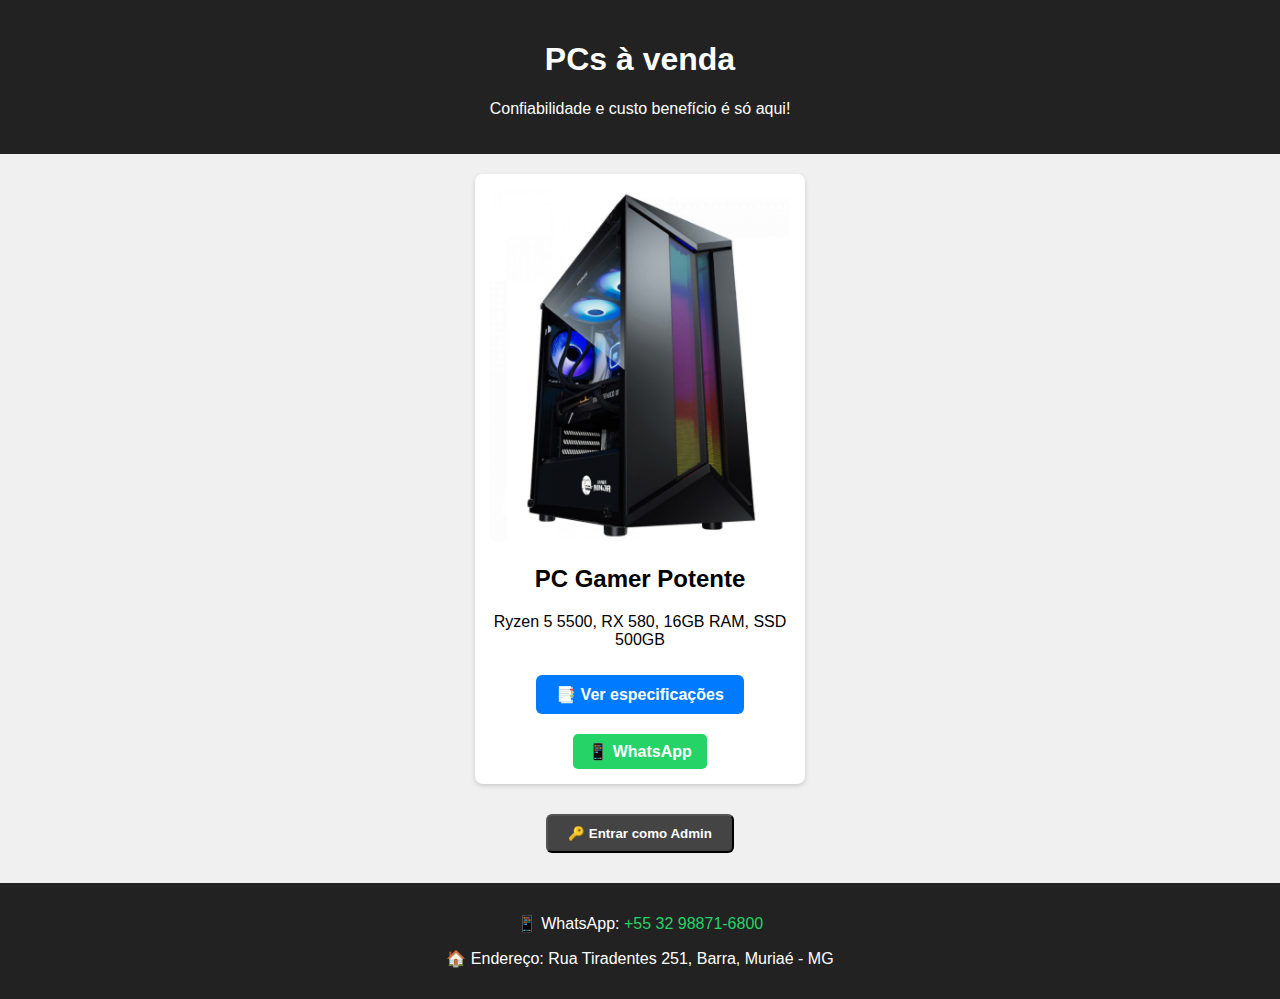
<file: index.html>
<!DOCTYPE html>
<html lang="pt-BR">
<head>
  <meta charset="UTF-8">
  <meta name="viewport" content="width=device-width, initial-scale=1.0">
  <title>PCs à venda</title>
  <style>
    body {
      font-family: Arial, sans-serif;
      margin: 0;
      padding: 0;
      background: #f0f0f0;
      min-height: 100vh;
      display: flex;
      flex-direction: column;
    }

    header {
      background: #222;
      color: #fff;
      padding: 20px;
      text-align: center;
    }

    .container {
      flex: 1;
      max-width: 1200px;
      margin: auto;
      padding: 20px;
    }

    .btn {
      display: inline-block;
      margin: 10px 5px;
      padding: 10px 20px;
      background: #28a745;
      color: white;
      text-decoration: none;
      border-radius: 6px;
      font-weight: bold;
    }

    #listaPcs {
      display: flex;
      flex-direction: row;
      gap: 20px;
      flex-wrap: wrap;
      justify-content: center;
    }

    .pc-card {
      background: white;
      border-radius: 8px;
      box-shadow: 0 2px 5px rgba(0,0,0,0.15);
      padding: 15px;
      text-align: center;
      position: relative;
      width: 300px;
    }

    .pc-card img {
      width: 100%;
      height: auto;
      border-radius: 6px;
    }

    .btn-whatsapp {
      margin-top: 10px;
      padding: 8px 15px;
      background: #25D366;
      color: white;
      text-decoration: none;
      border-radius: 5px;
      font-weight: bold;
      display: inline-block;
    }

    .btn-specs {
      background: #007bff;
    }

    .menu-admin {
      position: absolute;
      top: 10px;
      right: 10px;
      cursor: pointer;
      font-size: 20px;
      display: none;
    }

    .admin-center {
      text-align: center;
      margin-top: 20px;
    }

    footer {
      background: #222;
      color: white;
      padding: 15px;
      text-align: center;
      margin-top: auto;
    }

    footer a {
      color: #25D366;
      text-decoration: none;
    }

    /* 📱 Ajustes para celular */
    @media (max-width: 768px) {
      #listaPcs {
        flex-direction: column;
        align-items: center;
      }

      .pc-card {
        width: 90%;
      }

      .pc-card img {
        width: 100%;
        height: auto;
      }
    }
  </style>
</head>
<body>
  <header>
    <h1>PCs à venda</h1>
    <p>Confiabilidade e custo benefício é só aqui!</p>
  </header>

  <div class="container">
    <main id="listaPcs">
      <div class="pc-card">
        <span class="menu-admin">⋮</span>
        <img src="imagens/pc1.jpg" alt="PC Gamer">
        <h2>PC Gamer Potente</h2>
        <p>Ryzen 5 5500, RX 580, 16GB RAM, SSD 500GB</p>
        <a href="pc1.html" class="btn btn-specs">📑 Ver especificações</a>
        <a href="https://wa.me/5532988716800" target="_blank" class="btn-whatsapp">📱 WhatsApp</a>
      </div>
    </main>

    <!-- centralizado -->
    <div class="admin-center">
      <a href="criar.html" id="btnCriar" class="btn" style="display:none;">➕ Criar Novo PC</a>
      <button onclick="ativarAdmin()" class="btn" style="background:#444;">🔑 Entrar como Admin</button>
    </div>
  </div>

  <footer>
    <p>📱 WhatsApp: <a href="https://wa.me/5532988716800" target="_blank">+55 32 98871-6800</a></p>
    <p>🏠 Endereço: Rua Tiradentes 251, Barra, Muriaé - MG</p>
  </footer>

  <script>
    function ativarAdmin() {
      let senha = prompt("Digite a senha de admin:");
      if (senha === "1209") {
        document.getElementById("btnCriar").style.display = "inline-block";
        document.querySelectorAll(".menu-admin").forEach(el => el.style.display = "block");
        alert("✅ Modo admin ativado!");
      } else {
        alert("❌ Senha incorreta!");
      }
    }
  </script>
</body>
</html>
</file>
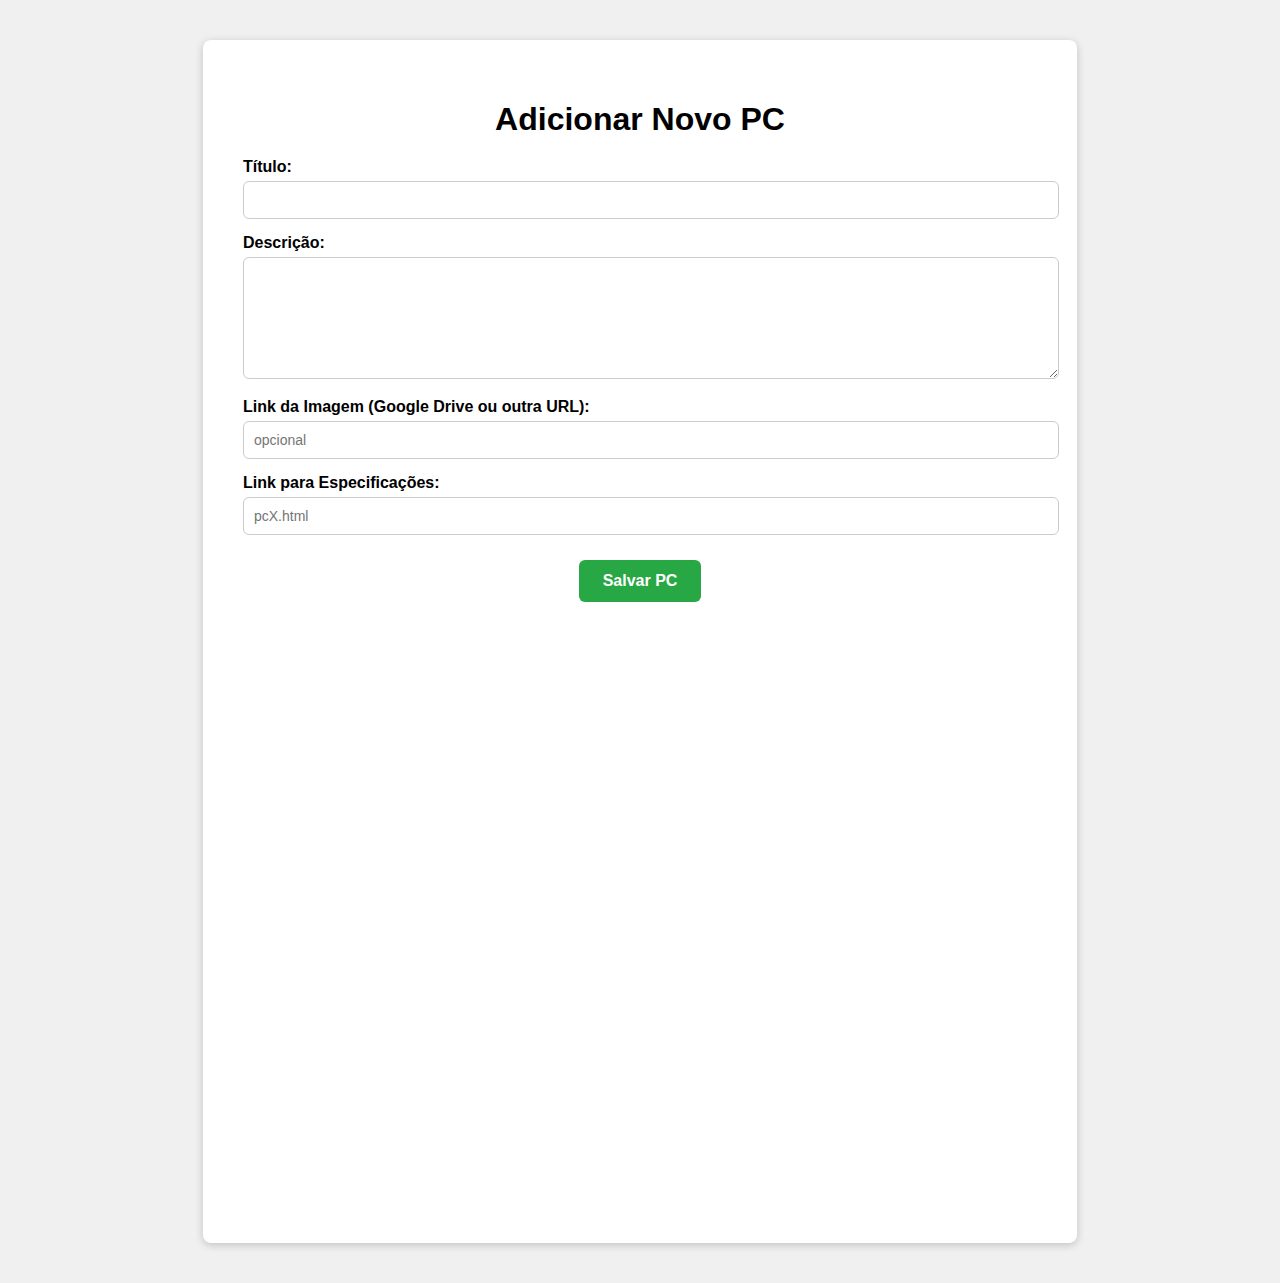
<file: criar.html>
<!DOCTYPE html>
<html lang="pt-BR">
<head>
  <meta charset="UTF-8">
  <title>Criar Novo PC</title>
  <style>
    body {
      margin: 0;
      font-family: Arial, sans-serif;
      background: #f0f0f0;
      display: flex;
      justify-content: center;
      align-items: flex-start;
      padding: 40px;
    }
    .page {
      background: #fff;
      width: 794px;   /* A4 em px a 96dpi */
      min-height: 1123px;
      padding: 40px;
      box-shadow: 0 2px 8px rgba(0,0,0,0.2);
      border-radius: 8px;
    }
    h1 { text-align: center; margin-bottom: 20px; }
    label { font-weight: bold; display: block; margin-top: 15px; }
    input, textarea {
      width: 100%;
      padding: 10px;
      margin-top: 5px;
      border-radius: 6px;
      border: 1px solid #ccc;
      font-size: 14px;
    }
    textarea { resize: vertical; min-height: 100px; }
    .actions {
      margin-top: 25px;
      text-align: center;
    }
    button {
      background: #28a745;
      color: white;
      border: none;
      padding: 12px 24px;
      border-radius: 6px;
      font-size: 16px;
      font-weight: bold;
      cursor: pointer;
    }
    button:hover { background: #218838; }
  </style>
</head>
<body>
  <div class="page">
    <h1>Adicionar Novo PC</h1>
    <form id="formPc">
      <label>Título:</label>
      <input type="text" id="titulo" required>

      <label>Descrição:</label>
      <textarea id="descricao" required></textarea>

      <label>Link da Imagem (Google Drive ou outra URL):</label>
      <input type="url" id="imagem" placeholder="opcional">

      <label>Link para Especificações:</label>
      <input type="url" id="link" placeholder="pcX.html">

      <div class="actions">
        <button type="submit">Salvar PC</button>
      </div>
    </form>
  </div>

  <script>
    const STORAGE_KEY = "pcs";
    const PLACEHOLDER_IMG =
      'data:image/svg+xml;utf8,' +
      encodeURIComponent(`<svg xmlns="http://www.w3.org/2000/svg" width="250" height="188" viewBox="0 0 250 188">
        <rect width="100%" height="100%" fill="#e9e9e9"/>
        <text x="50%" y="50%" dominant-baseline="middle" text-anchor="middle" font-family="Arial" font-size="48" fill="#777">?</text>
      </svg>`);

    function getPcs() {
      try {
        const raw = localStorage.getItem(STORAGE_KEY);
        return raw ? JSON.parse(raw) : [];
      } catch {
        return [];
      }
    }
    function savePcs(pcs) {
      localStorage.setItem(STORAGE_KEY, JSON.stringify(pcs));
    }

    document.getElementById("formPc").addEventListener("submit", (e) => {
      e.preventDefault();
      const titulo = document.getElementById("titulo").value.trim();
      const descricao = document.getElementById("descricao").value.trim();
      const imagem = document.getElementById("imagem").value.trim();
      const link = document.getElementById("link").value.trim();

      const novoPc = {
        id: crypto.randomUUID ? crypto.randomUUID() : String(Date.now()),
        title: titulo,
        description: descricao,
        image: imagem || PLACEHOLDER_IMG,
        link: link || "#"
      };

      const pcs = getPcs();
      pcs.push(novoPc);
      savePcs(pcs);

      alert("✅ PC adicionado com sucesso!");
      window.location.href = "index.html";
    });
  </script>
</body>
</html>
</file>
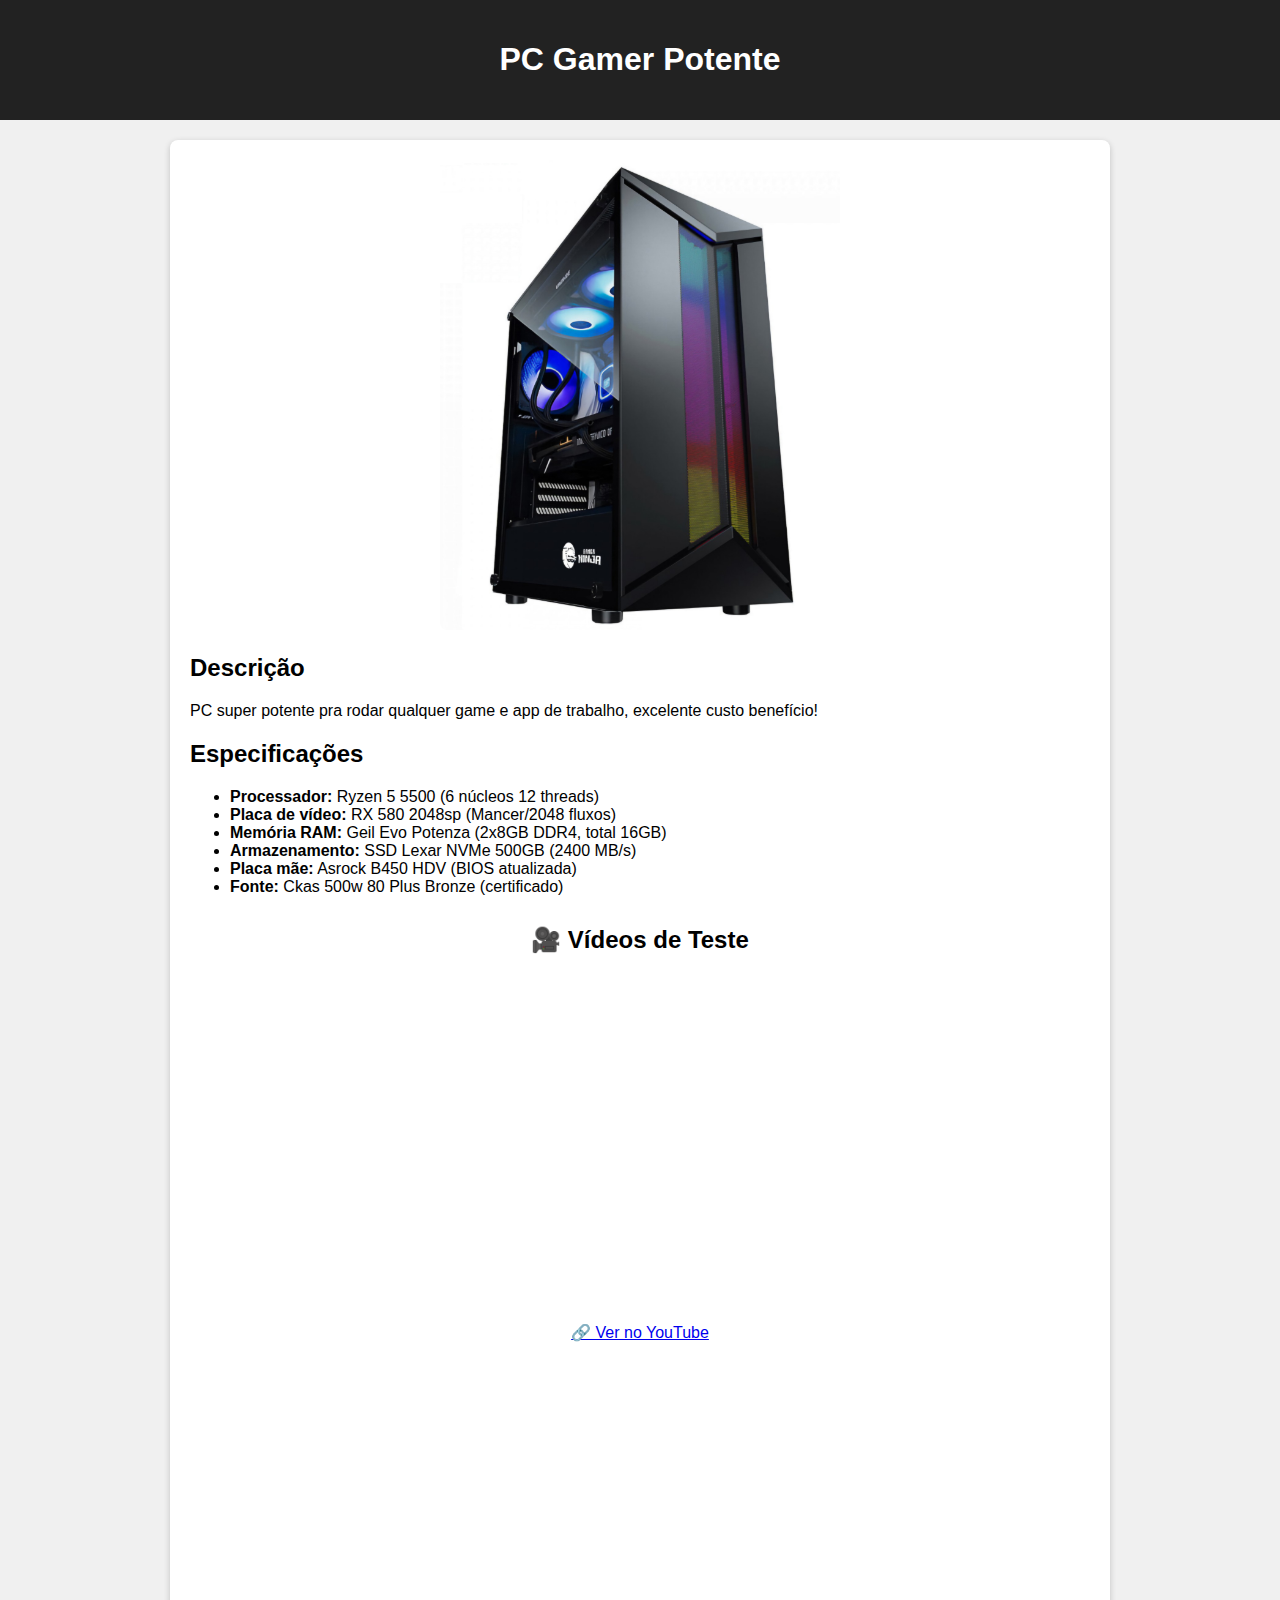
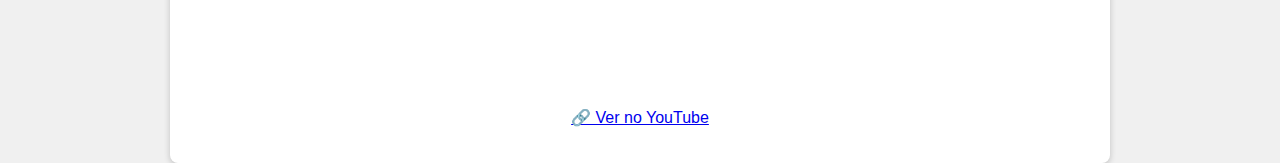
<file: pc1.html>
<!DOCTYPE html>
<html lang="pt-BR">
<head>
  <meta charset="UTF-8">
  <title>PC Gamer Potente</title>
  <style>
    body {
      font-family: Arial, sans-serif;
      margin: 0;
      padding: 0;
      background: #f0f0f0;
    }
    header {
      background: #222;
      color: white;
      padding: 20px;
      text-align: center;
    }
    .container {
      max-width: 900px;
      margin: auto;
      background: white;
      padding: 20px;
      border-radius: 8px;
      box-shadow: 0 2px 6px rgba(0,0,0,0.2);
      margin-top: 20px;
    }
    .pc-img {
      text-align: center;
    }
    .pc-img img {
      max-width: 400px;
      border-radius: 8px;
    }
    .videos {
      text-align: center;
      margin-top: 30px;
    }
    iframe {
      border-radius: 8px;
      margin-bottom: 15px;
    }
  </style>
</head>
<body>
  <header>
    <h1>PC Gamer Potente</h1>
  </header>

  <div class="container">
    <div class="pc-img">
      <img src="imagens/pc1.jpg" alt="PC Gamer">
    </div>

    <h2>Descrição</h2>
    <p>PC super potente pra rodar qualquer game e app de trabalho, excelente custo benefício!</p>

    <h2>Especificações</h2>
    <ul>
      <li><b>Processador:</b> Ryzen 5 5500 (6 núcleos 12 threads)</li>
      <li><b>Placa de vídeo:</b> RX 580 2048sp (Mancer/2048 fluxos)</li>
      <li><b>Memória RAM:</b> Geil Evo Potenza (2x8GB DDR4, total 16GB)</li>
      <li><b>Armazenamento:</b> SSD Lexar NVMe 500GB (2400 MB/s)</li>
      <li><b>Placa mãe:</b> Asrock B450 HDV (BIOS atualizada)</li>
      <li><b>Fonte:</b> Ckas 500w 80 Plus Bronze (certificado)</li>
    </ul>

    <div class="videos">
      <h2>🎥 Vídeos de Teste</h2>
      
      <!-- Vídeo 1 -->
      <iframe width="560" height="315"
        src="https://www.youtube.com/embed/xrdX-YTWv_A"
        frameborder="0"
        allow="accelerometer; autoplay; clipboard-write; encrypted-media; gyroscope; picture-in-picture"
        allowfullscreen>
      </iframe>
      <p><a href="https://youtube.com/shorts/xrdX-YTWv_A?si=vYPaewttR_V8lz-u" target="_blank">🔗 Ver no YouTube</a></p>

      <!-- Vídeo 2 -->
      <iframe width="560" height="315"
        src="https://www.youtube.com/embed/zKt6TcoeAzo"
        frameborder="0"
        allow="accelerometer; autoplay; clipboard-write; encrypted-media; gyroscope; picture-in-picture"
        allowfullscreen>
      </iframe>
      <p><a href="https://youtube.com/shorts/zKt6TcoeAzo?si=JLAEStnq3PYgT2Qf" target="_blank">🔗 Ver no YouTube</a></p>
    </div>
  </div>
</body>
</html>
</file>
